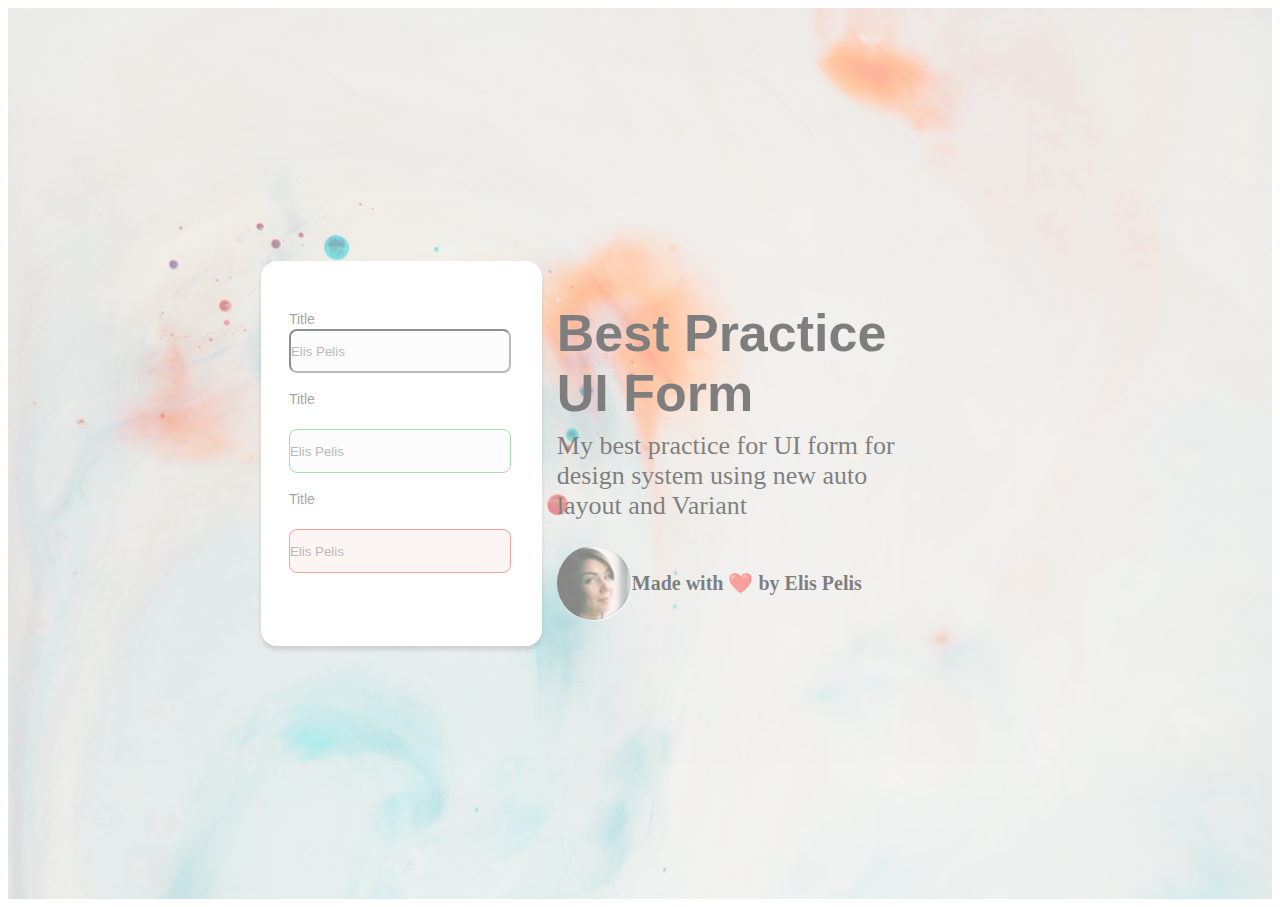
<file: index.html>
<!DOCTYPE html>
<html lang="en">
<head>
    <meta charset="UTF-8">
    <meta http-equiv="X-UA-Compatible" content="IE=edge">
    <meta name="viewport" content="width=device-width, initial-scale=1.0">
    <title> Copying form </title>
    <link href="2.css" rel="stylesheet">
</head>
<body>
    <div class="container-1">
    <div class="content">
        <div class="left"> 
            <div class="ipt"> 
                <label style=padding-top:20% class="lbl" for="t1">Title</label> </br>
                <input type="text" id="t1" placeholder="Elis Pelis"  class="text-1"> </br>
            </div>
            <div class="ipt">
                <label class="lbl" for="t2">Title</label> </br>
                <input type="text" id="t2" placeholder="Elis Pelis"  class="text-1"> </br>
            </div>
            <div class="ipt">
                <label class=lbl for="t3">Title</label> </br>
                <input type="text" id="t3" placeholder="Elis Pelis"  class="text-1"> 
            </div>
        </div>

        <div class="right">
            <div>
                <div class="prname">
                    <h1>Best Practice UI Form</h1>
                </div> 
                <div class="prdes">
                    My best practice for UI form for design system using new auto layout and Variant
                </div>
                <div class="prend"> <img src="2.jpg" > Made with ❤️ by Elis Pelis </div>
            </div>
        </div>
    </div>
    </div>
</body>
</html>
</file>
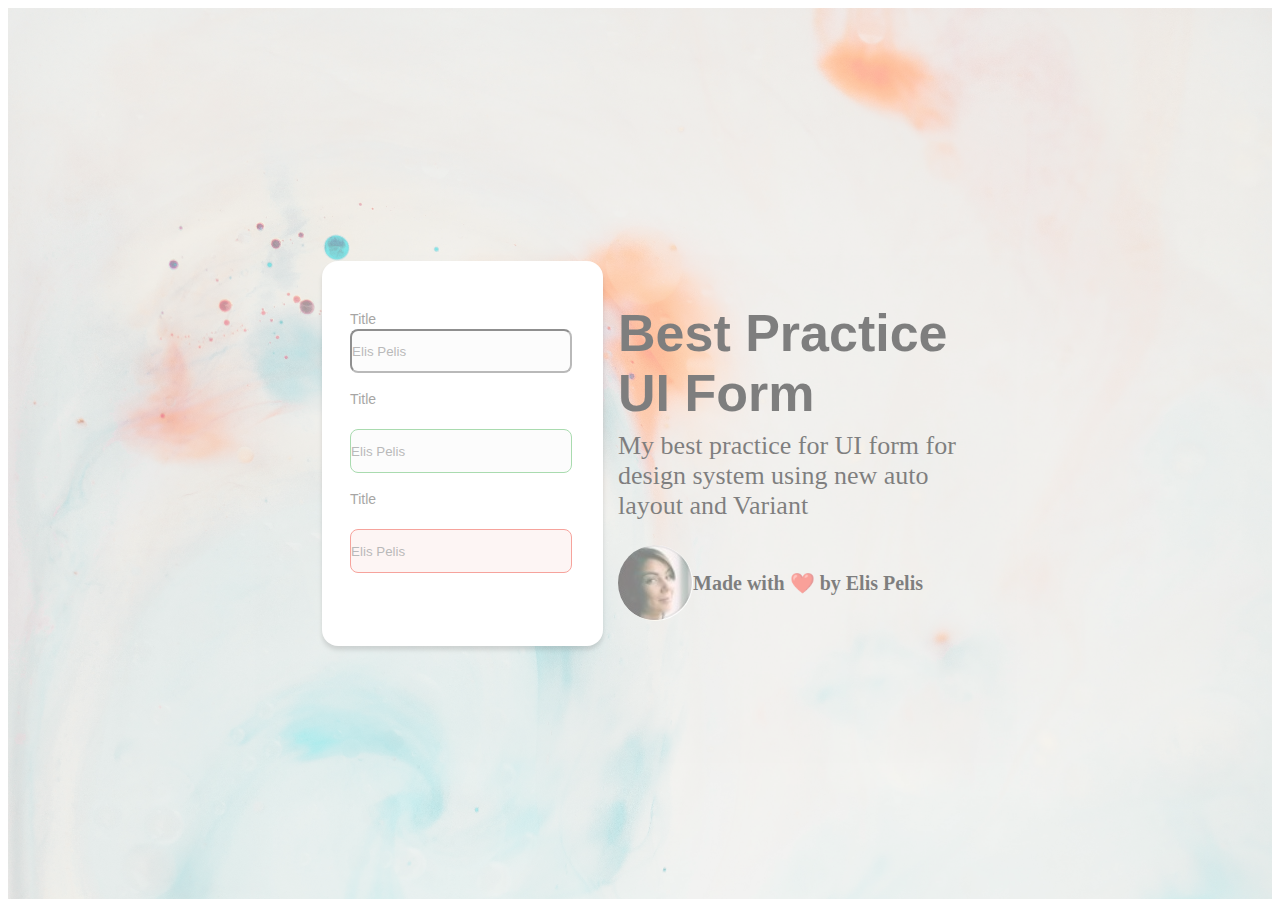
<file: try2.html>
<!DOCTYPE html>
<html lang="en">
<head>
    <meta charset="UTF-8">
    <meta http-equiv="X-UA-Compatible" content="IE=edge">
    <meta name="viewport" content="width=device-width, initial-scale=1.0">
    <title> Copying form </title>
    <link href="2.css" rel="stylesheet">
</head>
<body>
    <div class="container-1">
        <div class="left"> 
            <div class="ipt"> 
                <label style=padding-top:20% class="lbl" for="t1">Title</label> </br>
                <input type="text" id="t1" placeholder="Elis Pelis"  class="text-1"> </br>
            </div>
            <div class="ipt">
                <label class="lbl" for="t2">Title</label> </br>
                <input type="text" id="t2" placeholder="Elis Pelis"  class="text-1"> </br>
            </div>
            <div class="ipt">
                <label class=lbl for="t3">Title</label> </br>
                <input type="text" id="t3" placeholder="Elis Pelis"  class="text-1"> 
            </div>
        </div>

        <div class="right">
            <div>
                <div class="prname">
                    <h1>Best Practice UI Form</h1>
                </div> 
                <div class="prdes">
                    My best practice for UI form for design system using new auto layout and Variant
                </div>
                <div class="prend"> <img src="2.jpg" > Made with ❤️ by Elis Pelis </div>
            </div>
        </div>
    </div>
</body>
</html>
</file>
<file: 2.css>
* {font-family: 'Quicksand', sans-serif;
    box-sizing: border-box;}
    .container-1 {
    display: flex;
    flex-direction: row;
    background-image: url(1.jpg);
    background-size:cover;
    position: relative;
    opacity: 0.5;
    justify-content: center;
    align-items: center;
    padding: 20%
    }
    
    .content{
        display: grid;
        grid-template-columns: 1fr 2fr;
        justify-content: center;
        align-items: center;
        text-align: left;
    }
    .left {
        display: flex;
        flex-direction: column;
        position: static;
        width: 281px;
        height: 385px;
        background: #FFFFFF;
        box-shadow: 0px 4px 4px rgba(0, 0, 0, 0.25);
        border-radius: 16px;
    }
    
    .ipt {
        display:  flex;
        flex-direction: column ;
        padding-left: 10%;
        justify-items: center;
    }
    
    input {
    
        box-sizing: border-box;
        border-radius: 8px;
    
    }
    
    .lbl {
        color:rgb(80, 78, 75);
        font-family:'Segoe UI', Tahoma, Geneva, Verdana, sans-serif;
        font-size: 14px;
        position: static;
        width: 222px;
        height: 20px;
        left: 0px;
        top: 0px;
    }
    #t1 {
        display: flex;
        flex-direction: row;
        align-items: flex-start;
        padding: 0px;
        position: static;
        width: 222px;
        height: 44px;
        left: 0px;
        top: 28px;
        background: rgba(242, 242, 242, 0.4);
    }
    #t2{
    display: flex;
    flex-direction: row;
    align-items: flex-start;
    padding: 0px;
    position: static;
    width: 222px;
    height: 44px;
    left: 0px;
    top: 28px;
    background: rgba(242, 242, 242, 0.4);
    border: 0.5px solid #55B962;
    box-sizing: border-box;
    border-radius: 8px;
    }
    
    #t3 {
    display: flex;
    flex-direction: row;
    align-items: flex-start;
    padding: 0px;
    position: static;
    width: 222px;
    height: 44px;
    left: 0px;
    top: 28px;
    background: #FDECEA;
    border: 1.5px solid #EF4A3C;
    box-sizing: border-box;
    border-radius: 8px;
    }
    
    .right {
        display: flex;
        flex-direction: column;
        width: 340px;
        height: 385px;
        margin-left: 15px;
    }
    .prname {
    position: static;
    height: 94px;
    padding-top: 30%;
    font-family: 'Manrope';
    font-weight: 200;
    font-size: 26px;
    display: flex;
    align-items: center;
    color: #000000;
    }
    
    .prdes {
    position: static;
    height: 90px;
    margin-top: 20%;
    font-family: 'Manrope';
    font-weight: 200;
    font-size: 26px;
    display: flex;
    align-items: center;
    color: #000000;
    }
    
    .prend {
    position: static;
    height: 90px;
    margin-top: 5%;
    font-family: 'Manrope';
    font-weight: 700;
    font-size: 20px;
    display: flex;
    align-items: center;
    color: #000000;
    }
    
    img {
    border-radius: 50%;
    }
    
    @media screen and (max-width: 800px)
     {.content {display: flex; flex-direction: column; flex-wrap: wrap;}}
</file>
